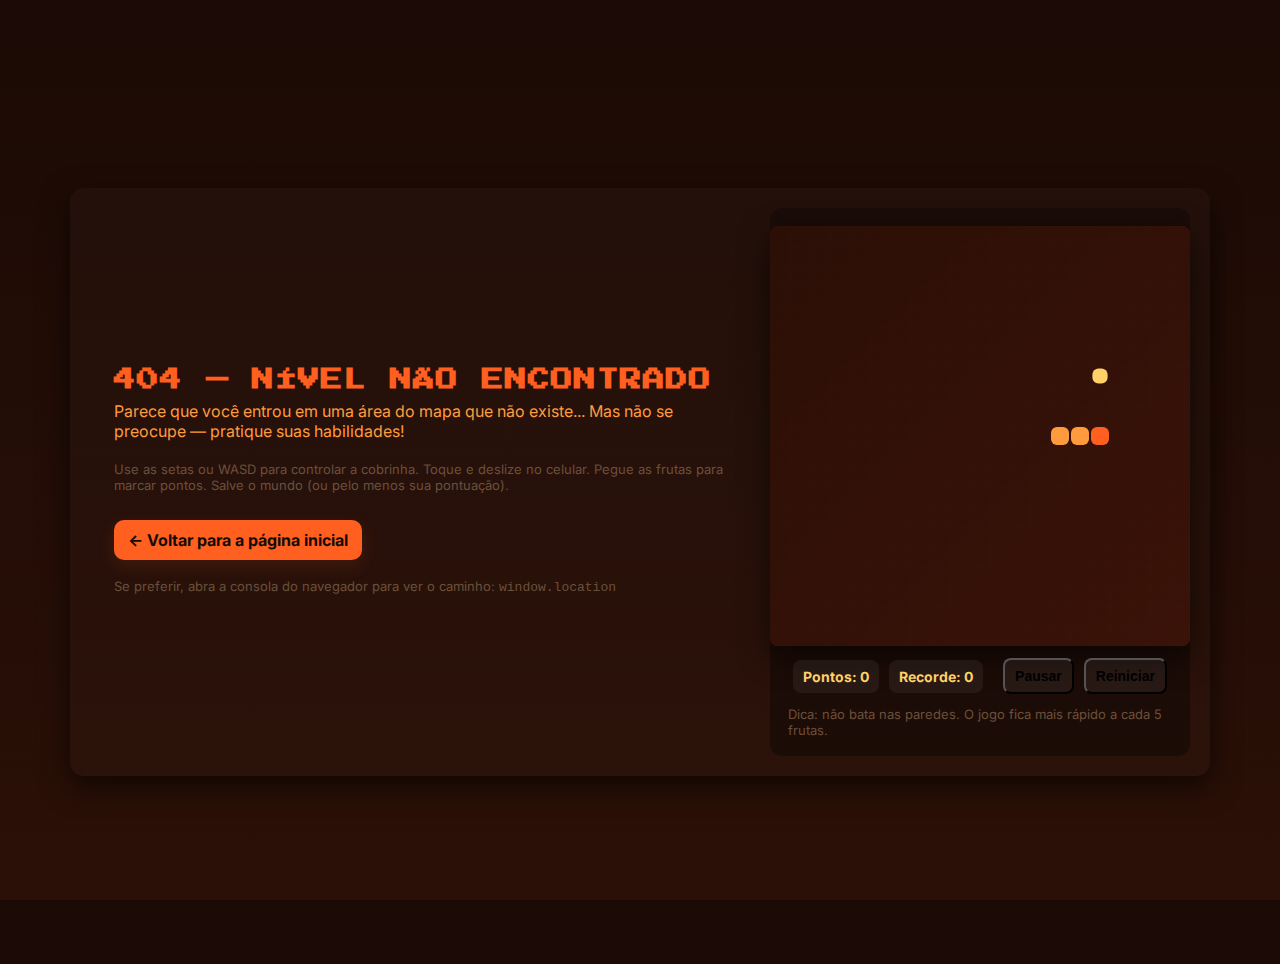
<file: server/index.html>
<!doctype html>
<html lang="pt-BR">
<head>
  <meta charset="utf-8" />
  <meta name="viewport" content="width=device-width,initial-scale=1" />
  <title>404 — Nível Não Encontrado</title>
  <style>
    :root{
      --bg:#1b0a05; /* dark brown */
      --hot1:#ff5f1f; /* orange */
      --hot2:#ff9b3d; /* light orange */
      --accent:#ffd166; /* warm yellow */
      --muted:#6b4f3a;
      --glass: rgba(255,255,255,0.06);
    }
    html,body{height:100%;margin:0;font-family:Inter,system-ui,-apple-system,Segoe UI,Roboto,'Helvetica Neue',Arial; background:linear-gradient(180deg,var(--bg),#2b1007); color:var(--accent);}
    .wrap{min-height:100%;display:flex;align-items:center;justify-content:center;padding:32px}
    .card{width:100%;max-width:1100px;background:linear-gradient(180deg, rgba(255,255,255,0.02), rgba(255,255,255,0.01));border-radius:14px;padding:20px;box-shadow:0 10px 30px rgba(0,0,0,0.6);display:grid;grid-template-columns:1fr 420px;gap:20px;align-items:center}
    .left{padding:24px}
    h1{font-family: 'Press Start 2P', monospace; font-size:22px;margin:0 0 10px;color:var(--hot1);letter-spacing:1px}
    p.lead{margin:0 0 20px;color:var(--hot2)}
    .muted{color:var(--muted);font-size:13px}
    .btn{display:inline-block;padding:10px 14px;border-radius:10px;background:var(--hot1);color:#140b06;text-decoration:none;font-weight:700;margin-top:14px;box-shadow:0 6px 18px rgba(255,95,31,0.12)}

    /* Game area */
    .game-wrap{background:linear-gradient(180deg, rgba(0,0,0,0.25), rgba(0,0,0,0.35));padding:18px;border-radius:12px;display:flex;flex-direction:column;align-items:center}
    canvas#game{background:linear-gradient(135deg,#2b0f06,#3a1208);border-radius:8px;display:block;box-shadow:inset 0 0 60px rgba(255,140,70,0.06), 0 10px 30px rgba(0,0,0,0.6)}
    .hud{display:flex;gap:10px;margin-top:12px;align-items:center}
    .chip{background:var(--glass);padding:8px 10px;border-radius:8px;font-weight:700;font-size:14px}
    .controls{margin-top:12px;font-size:13px;color:var(--muted)}

    footer{margin-top:16px;color:rgba(255,255,255,0.06);font-size:12px}

    /* Responsive */
    @media (max-width:980px){
      .card{grid-template-columns:1fr;}
      canvas#game{width:100%;height:auto}
    }

    /* Pixelated feel */
    .pixel{image-rendering: pixelated;}

    /* small animation */
    .glow{animation:glow 1.8s ease-in-out infinite}
    @keyframes glow{0%{filter:drop-shadow(0 0 6px rgba(255,95,31,0.08))}50%{filter:drop-shadow(0 0 18px rgba(255,160,80,0.14))}100%{filter:drop-shadow(0 0 6px rgba(255,95,31,0.08))}}

  </style>
  <link href="https://fonts.googleapis.com/css2?family=Inter:wght@300;600;800&display=swap" rel="stylesheet">
  <link href="https://fonts.googleapis.com/css2?family=Press+Start+2P&display=swap" rel="stylesheet">
</head>
<body>
  <div class="wrap">
    <div class="card">
      <div class="left">
        <h1>404 — NÍVEL NÃO ENCONTRADO</h1>
        <p class="lead">Parece que você entrou em uma área do mapa que não existe... Mas não se preocupe — pratique suas habilidades!</p>
        <p class="muted">Use as setas ou WASD para controlar a cobrinha. Toque e deslize no celular. Pegue as frutas para marcar pontos. Salve o mundo (ou pelo menos sua pontuação).</p>
        <a class="btn" href="/">← Voltar para a página inicial</a>
        <div style="margin-top:18px;" class="muted">Se preferir, abra a consola do navegador para ver o caminho: <code>window.location</code></div>
      </div>

      <div class="game-wrap">
        <canvas id="game" width="420" height="420"></canvas>
        <div class="hud">
          <div class="chip">Pontos: <span id="score">0</span></div>
          <div class="chip">Recorde: <span id="best">0</span></div>
          <div style="flex:1"></div>
          <button id="pause" class="chip">Pausar</button>
          <button id="restart" class="chip">Reiniciar</button>
        </div>
        <div class="controls">Dica: não bata nas paredes. O jogo fica mais rápido a cada 5 frutas.</div>
      </div>
    </div>
  </div>

  <script>
    // Snake game — grid-based, warm palette, mobile swipe support
    (function(){
      const canvas = document.getElementById('game');
      const ctx = canvas.getContext('2d');
      const scoreEl = document.getElementById('score');
      const bestEl = document.getElementById('best');
      const pauseBtn = document.getElementById('pause');
      const restartBtn = document.getElementById('restart');

      const SIZE = 21; // grid cells per row/col
      const CELL = Math.floor(canvas.width / SIZE);
      const WIDTH = CELL * SIZE;
      const HEIGHT = CELL * SIZE;
      canvas.width = WIDTH; canvas.height = HEIGHT;

      // Colors
      const colors = {
        bgStart: '#2b0f06',
        bgEnd: '#3a1208',
        snake: '#ff9b3d',
        snakeHead: '#ff5f1f',
        fruit: '#ffd166',
        grid: 'rgba(255,255,255,0.02)'
      };

      // Game state
      let snake = [{x:10,y:10},{x:9,y:10},{x:8,y:10}];
      let dir = {x:1,y:0};
      let nextDir = {x:1,y:0};
      let fruit = spawnFruit();
      let score = 0;
      let best = parseInt(localStorage.getItem('snake_best')||'0',10);
      let running = true;
      let speed = 8; // frames per second
      let frameCount = 0;

      bestEl.textContent = best;
      scoreEl.textContent = score;

      function spawnFruit(){
        while(true){
          const fx = Math.floor(Math.random()*SIZE);
          const fy = Math.floor(Math.random()*SIZE);
          if(!snake.some(s=>s.x===fx && s.y===fy)) return {x:fx,y:fy};
        }
      }

      function drawRoundedRect(x,y,w,h,r){
        ctx.beginPath();
        ctx.moveTo(x+r,y);
        ctx.arcTo(x+w,y,x+w,y+h,r);
        ctx.arcTo(x+w,y+h,x,y+h,r);
        ctx.arcTo(x,y+h,x,y,r);
        ctx.arcTo(x,y,x+w,y,r);
        ctx.closePath();
        ctx.fill();
      }

      function draw(){
        // background
        const g = ctx.createLinearGradient(0,0,WIDTH,HEIGHT);
        g.addColorStop(0,colors.bgStart);
        g.addColorStop(1,colors.bgEnd);
        ctx.fillStyle = g;
        ctx.fillRect(0,0,WIDTH,HEIGHT);

        // subtle grid
        ctx.strokeStyle = colors.grid;
        ctx.lineWidth = 1;
        for(let i=0;i<=SIZE;i++){
          ctx.beginPath();ctx.moveTo(i*CELL,0);ctx.lineTo(i*CELL,HEIGHT);ctx.stroke();
          ctx.beginPath();ctx.moveTo(0,i*CELL);ctx.lineTo(WIDTH,i*CELL);ctx.stroke();
        }

        // fruit
        ctx.fillStyle = colors.fruit;
        drawRoundedRect(fruit.x*CELL + CELL*0.12, fruit.y*CELL + CELL*0.12, CELL*0.76, CELL*0.76, 6);

        // snake
        for(let i=0;i<snake.length;i++){
          const s = snake[i];
          if(i===0) ctx.fillStyle = colors.snakeHead; else ctx.fillStyle = colors.snake;
          drawRoundedRect(s.x*CELL + 1, s.y*CELL + 1, CELL-2, CELL-2, 6);
        }
      }

      function step(){
        // move
        dir = nextDir;
        const head = {x:snake[0].x + dir.x, y:snake[0].y + dir.y};

        // collisions
        if(head.x<0 || head.x>=SIZE || head.y<0 || head.y>=SIZE || snake.some((p,i)=>i>0 && p.x===head.x && p.y===head.y)){
          // game over
          running = false;
          if(score>best){ best=score; localStorage.setItem('snake_best',String(best)); bestEl.textContent = best; }
          pauseBtn.textContent = 'Jogar novamente';
          return;
        }

        snake.unshift(head);
        if(head.x===fruit.x && head.y===fruit.y){
          score += 1;
          scoreEl.textContent = score;
          fruit = spawnFruit();
          if(score % 5 === 0) speed += 1; // increase difficulty
        } else {
          snake.pop();
        }
      }

      function loop(ts){
        if(!running){ draw(); return; }
        frameCount++;
        // run at 'speed' fps
        const interval = 60 / speed; // rough
        if(frameCount % Math.max(1,Math.floor(60/Math.max(1,speed))) === 0){
          step();
        }
        draw();
        requestAnimationFrame(loop);
      }
      requestAnimationFrame(loop);

      // controls
      window.addEventListener('keydown', e=>{
        const key = e.key;
        if(key === 'ArrowUp' || key === 'w' || key === 'W') setNext(0,-1);
        if(key === 'ArrowDown' || key === 's' || key === 'S') setNext(0,1);
        if(key === 'ArrowLeft' || key === 'a' || key === 'A') setNext(-1,0);
        if(key === 'ArrowRight' || key === 'd' || key === 'D') setNext(1,0);
        if(key === ' '){ running = !running; pauseBtn.textContent = running ? 'Pausar' : 'Continuar'; }
      });

      function setNext(x,y){
        // prevent reversing
        if(dir.x === -x && dir.y === -y) return;
        nextDir = {x:x,y:y};
      }

      // buttons
      pauseBtn.addEventListener('click', ()=>{
        if(!running){ // restart
          reset();
          return;
        }
        running = !running;
        pauseBtn.textContent = running ? 'Pausar' : 'Continuar';
      });
      restartBtn.addEventListener('click', reset);

      function reset(){
        snake = [{x:10,y:10},{x:9,y:10},{x:8,y:10}];
        dir = {x:1,y:0}; nextDir = {x:1,y:0};
        fruit = spawnFruit();
        score = 0; scoreEl.textContent = 0; speed = 8; running = true; pauseBtn.textContent = 'Pausar';
      }

      // touch (swipe)
      let touchStart = null;
      canvas.addEventListener('touchstart', e=>{ touchStart = e.touches[0]; });
      canvas.addEventListener('touchend', e=>{
        if(!touchStart) return; const t = e.changedTouches[0];
        const dx = t.clientX - touchStart.clientX; const dy = t.clientY - touchStart.clientY;
        if(Math.abs(dx) > Math.abs(dy)) {
          if(dx>20) setNext(1,0); else if(dx<-20) setNext(-1,0);
        } else {
          if(dy>20) setNext(0,1); else if(dy<-20) setNext(0,-1);
        }
        touchStart = null;
      });

      // give a tiny nudge if user is idle
      let idleT = 0; setInterval(()=>{ if(running) idleT++; if(idleT>12){ // nudge randomly
        const options = [{x:1,y:0},{x:-1,y:0},{x:0,y:1},{x:0,y:-1}];
        nextDir = options[Math.floor(Math.random()*4)]; idleT=0; }
      },1000);

      // keep canvas crisp on high-dpi
      (function hdpi(){
        const dpr = window.devicePixelRatio || 1;
        if(dpr>1){
          canvas.style.width = WIDTH + 'px';
          canvas.style.height = HEIGHT + 'px';
          canvas.width = WIDTH * dpr;
          canvas.height = HEIGHT * dpr;
          ctx.scale(dpr,dpr);
        }
      })();

    })();
  </script>
</body>
</html>
</file>
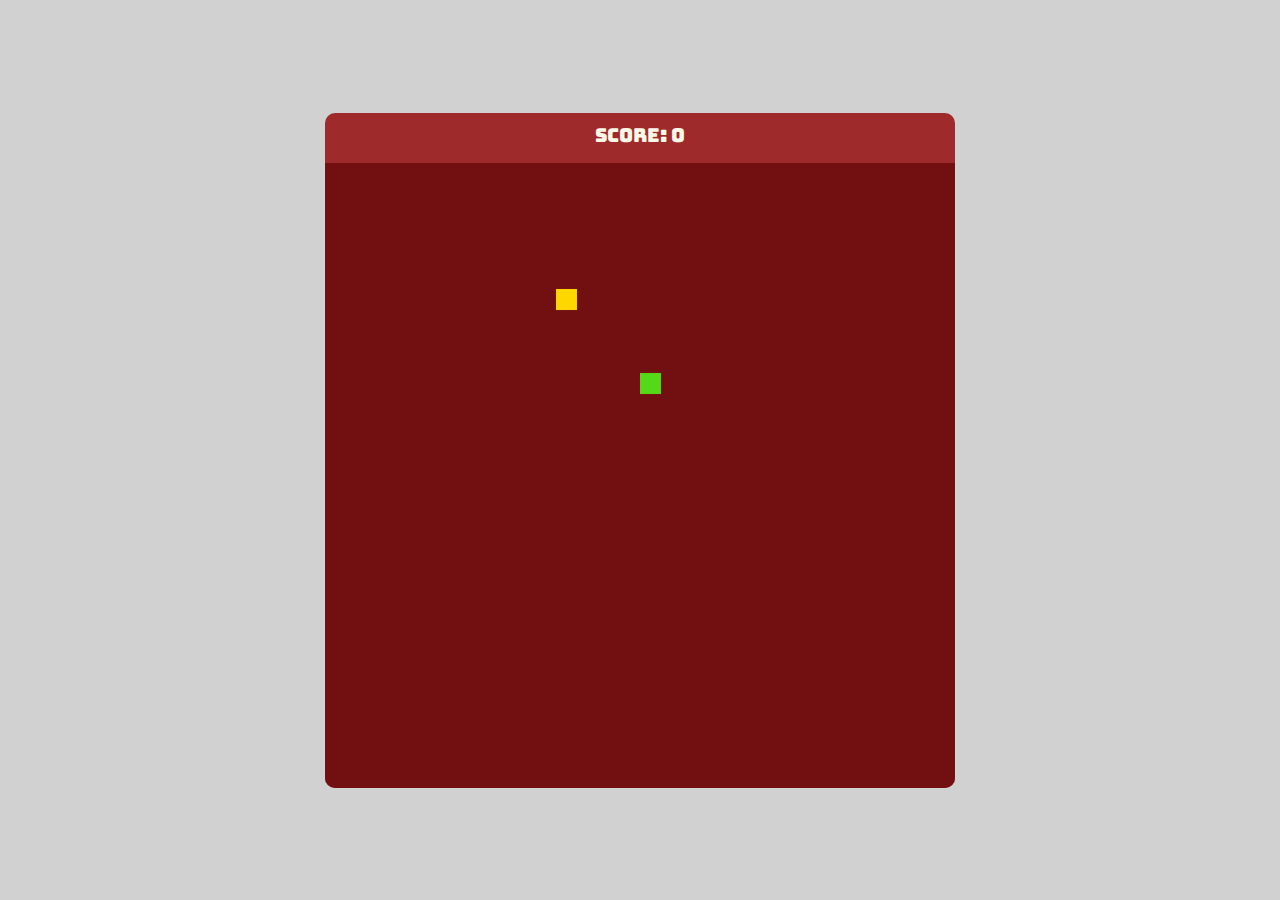
<file: snakeGame/index.html>
<!DOCTYPE html>
<html lang="pt-BR">

<head>
  <meta charset="UTF-8">
  <meta name="viewport" content="width=device-width, initial-scale=1.0">
  <title>Snake Game</title>
  <link rel="stylesheet" href="style.css">
</head>

<body>
  <div class="wrapper">
    <div class="detalhes">
      <span id="score">Score: 0</span>
    </div>
    <canvas id="gameCanvas"></canvas>
  </div>
  <script src="index.js"></script>
</body>

</html>
</file>
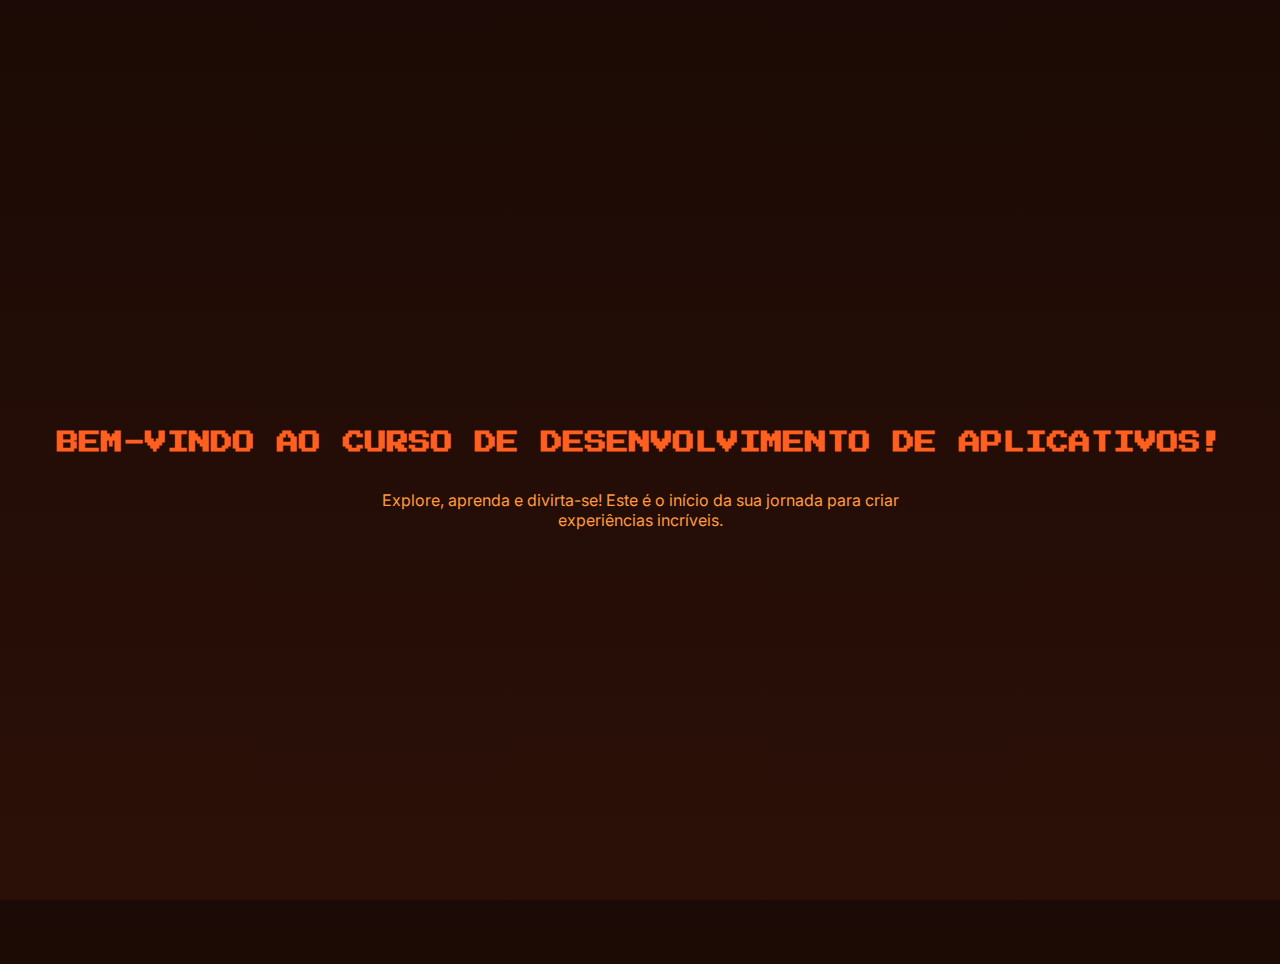
<file: server/home.html>
<!doctype html>
<html lang="pt-BR">
<head>
  <meta charset="utf-8" />
  <meta name="viewport" content="width=device-width,initial-scale=1" />
  <title>Página Inicial — Curso de Desenvolvimento</title>
  <style>
    :root{
      --bg:#1b0a05;
      --hot1:#ff5f1f;
      --hot2:#ff9b3d;
      --accent:#ffd166;
      --glass: rgba(255,255,255,0.06);
    }
    html,body{height:100%;margin:0;font-family:Inter,system-ui,-apple-system,Segoe UI,Roboto,'Helvetica Neue',Arial;background:linear-gradient(180deg,var(--bg),#2b1007);color:var(--accent);}
    .wrap{min-height:100%;display:flex;align-items:center;justify-content:center;padding:32px;text-align:center;flex-direction:column;}
    h1{font-family:'Press Start 2P',monospace;color:var(--hot1);font-size:22px;margin-bottom:20px;}
    p{color:var(--hot2);font-size:16px;max-width:600px;}
    a.btn{display:inline-block;margin-top:30px;padding:12px 18px;background:var(--hot1);color:#140b06;text-decoration:none;font-weight:700;border-radius:12px;box-shadow:0 8px 20px rgba(255,95,31,0.2);transition:transform .2s, box-shadow .2s;}
    a.btn:hover{transform:translateY(-3px);box-shadow:0 10px 25px rgba(255,95,31,0.3);}
    footer{margin-top:40px;font-size:13px;color:rgba(255,255,255,0.3)}
    canvas#bg{position:fixed;top:0;left:0;width:100%;height:100%;z-index:-1;}
  </style>
  <link href="https://fonts.googleapis.com/css2?family=Inter:wght@300;600;800&display=swap" rel="stylesheet">
  <link href="https://fonts.googleapis.com/css2?family=Press+Start+2P&display=swap" rel="stylesheet">
</head>
<body>
  <canvas id="bg"></canvas>
  <div class="wrap">
    <h1>BEM-VINDO AO CURSO DE DESENVOLVIMENTO DE APLICATIVOS!</h1>
    <p>Explore, aprenda e divirta-se! Este é o início da sua jornada para criar experiências incríveis.</p>
  </div>
  <script>
    // animação simples de fundo com partículas
    const c=document.getElementById('bg');const ctx=c.getContext('2d');
    let W,H,particles=[];
    function resize(){W=window.innerWidth;H=window.innerHeight;c.width=W;c.height=H;}
    window.addEventListener('resize',resize);resize();

    function createParticles(n){particles=[];for(let i=0;i<n;i++){particles.push({x:Math.random()*W,y:Math.random()*H,r:1+Math.random()*2,dx:-1+Math.random()*2,dy:-1+Math.random()*2,clr:`rgba(255,${100+Math.random()*100},50,${0.3+Math.random()*0.5})`});}}
    createParticles(100);

    function draw(){ctx.fillStyle='rgba(27,10,5,0.3)';ctx.fillRect(0,0,W,H);for(const p of particles){ctx.beginPath();ctx.fillStyle=p.clr;ctx.arc(p.x,p.y,p.r,0,Math.PI*2);ctx.fill();p.x+=p.dx;p.y+=p.dy;if(p.x<0||p.x>W)p.dx*=-1;if(p.y<0||p.y>H)p.dy*=-1;}}
    function loop(){draw();requestAnimationFrame(loop);}loop();
  </script>
</body>
</html>
</file>
<file: snakeGame/style.css>
@import url('https://fonts.googleapis.com/css2?family=Bungee&display=swap');

* {
  margin: 0;
  padding: 0;
  box-sizing: border-box;
  font-family: 'Bungee', sans-serif;
}

body {
  display: flex;
  align-items: center;
  justify-content: center;
  min-height: 100vh;
  background-color: #d1d1d1;
}

.wrapper {
  width: 70vmin;
  height: 75vmin;
  display: flex;
  flex-direction: column;
  justify-content: center;
  background-color: #9e2a2b;
  border-radius: 10px;
  overflow: hidden;
}

.detalhes {
  color: #faf9e7;
  font-size: 1.2rem;
  padding: 15px;
  text-align: center;
}

#gameCanvas {
  flex: 1;
  background-color: #721011;
}
</file>
